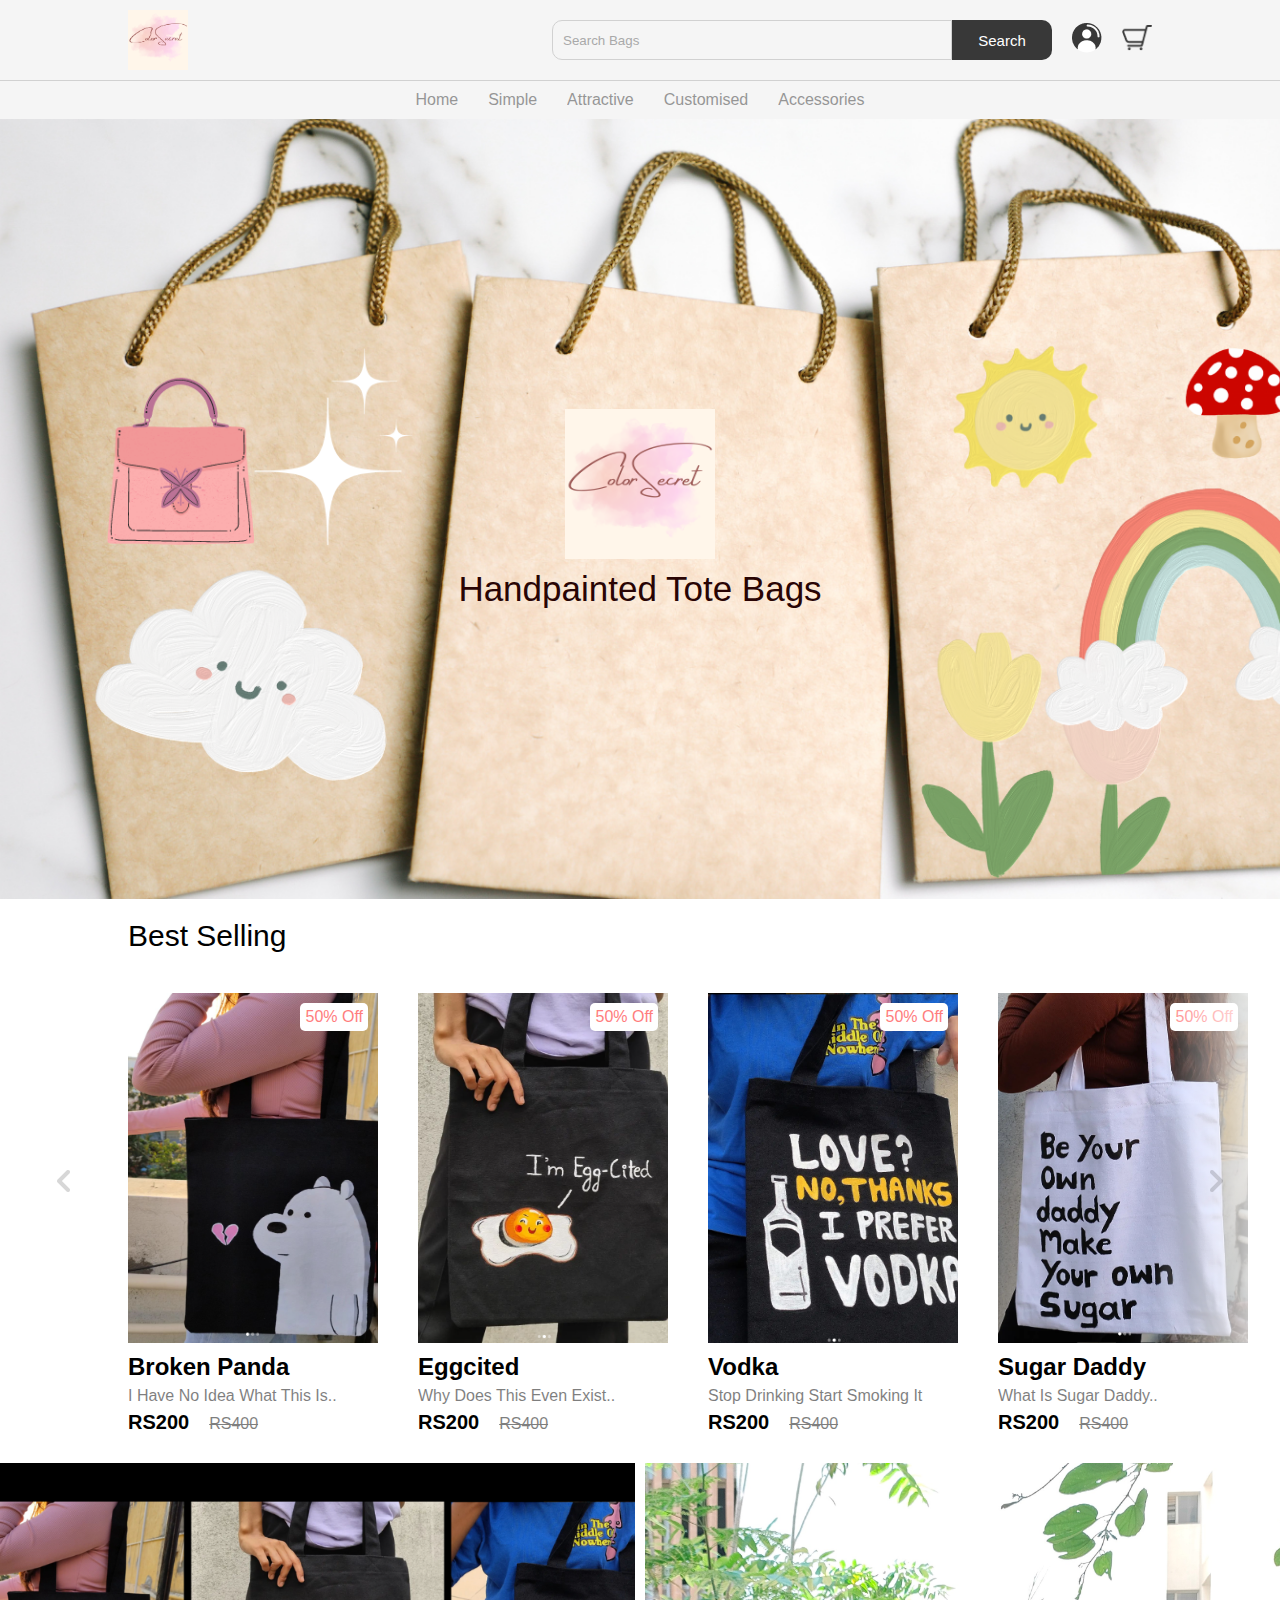
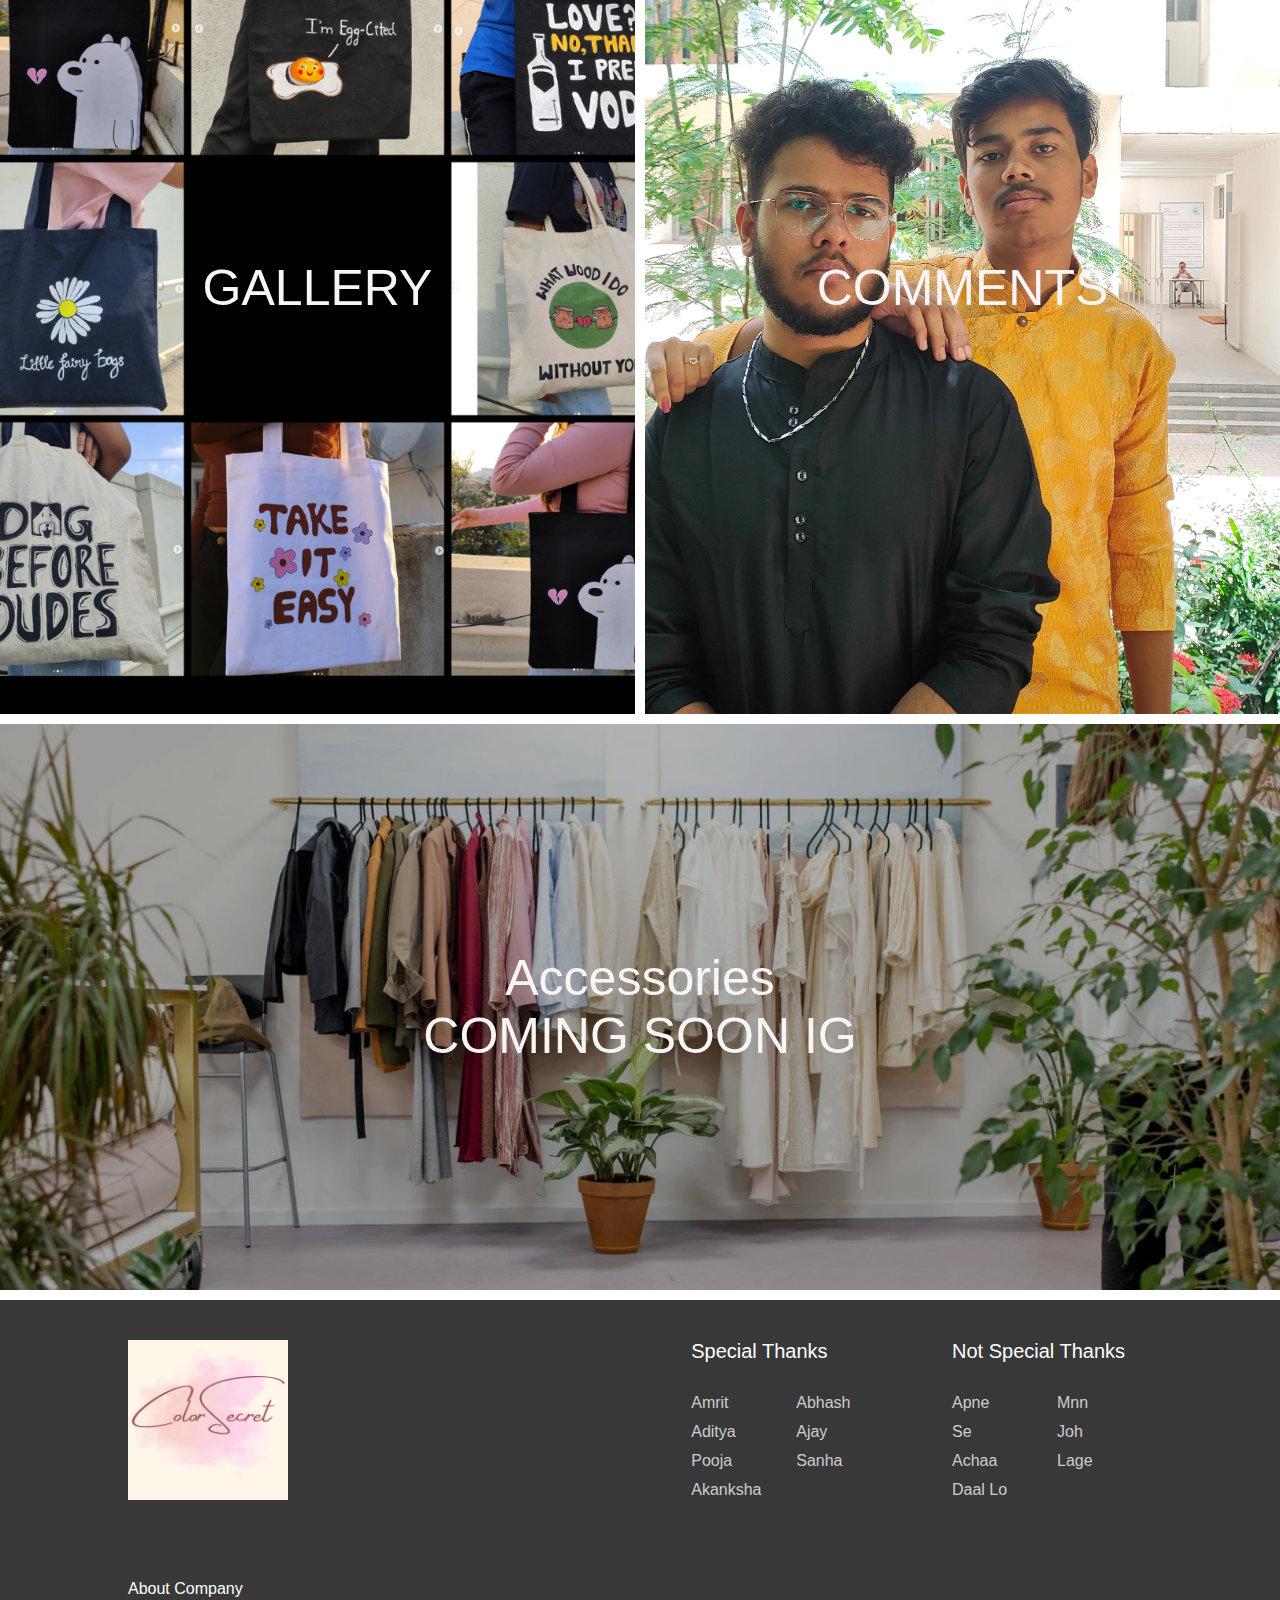
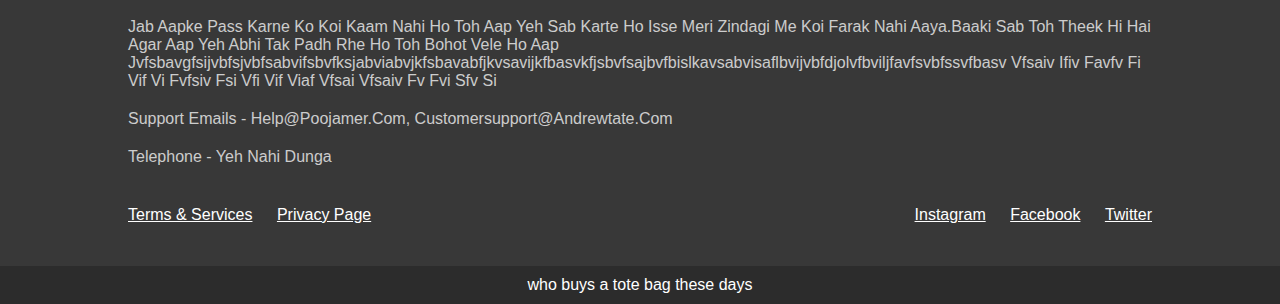
<file: index.html>
<!DOCTYPE html>
<html lang="en">
<head>
    <meta charset="UTF-8">
    <meta http-equiv="X-UA-Compatible" content="IE=edge">
    <meta name="viewport" content="width=device-width, initial-scale=1.0">
    <title>Cstb</title>

    <link rel="stylesheet" href="css/home.css">
</head>
<body>

    <nav class="navbar"></nav>
    

    <!-- hero section -->
<header class="hero-section">
    <div class="content">
        <img src="img/light-logo.png" class="logo" alt="">
        <p class="sub-heading"> Handpainted Tote bags</p>
    </div>
</header>

<section class="product">
    <h2 class="product-category">best selling</h2>
    <button class="pre-btn"><img src="img/arrow.png" alt=""></button>
    <button class="nxt-btn"><img src="img/arrow.png" alt=""></button>
    <div class="product-container">
        <div class="product-card">
            <div class="product-image">
                <span class="discount-tag">50% off</span>
                <img src="img/card1.png" class="product-thumb" alt="">
                <button class="card-btn">add to whislist</button>
            </div>
            <div class="product-info">
                <h2 class="product-brand">Broken Panda</h2>
                <p class="product-short-des">i have no idea what this is..</p>
                <span class="price">RS200</span><span class="actual-price">RS400</span>
            </div>
        </div>
        <div class="product-card">
            <div class="product-image">
                <span class="discount-tag">50% off</span>
                <img src="img/card2.png" class="product-thumb" alt="">
                <button class="card-btn">add to whislist</button>
            </div>
            <div class="product-info">
                <h2 class="product-brand">Eggcited</h2>
                <p class="product-short-des">why does this even exist..</p>
                <span class="price">RS200</span><span class="actual-price">RS400</span>
            </div>
        </div>
        <div class="product-card">
            <div class="product-image">
                <span class="discount-tag">50% off</span>
                <img src="img/card3.png" class="product-thumb" alt="">
                <button class="card-btn">add to whislist</button>
            </div>
            <div class="product-info">
                <h2 class="product-brand">Vodka</h2>
                <p class="product-short-des">Stop drinking Start smoking it helps</p>
                <span class="price">RS200</span><span class="actual-price">RS400</span>
            </div>
        </div>
        <div class="product-card">
            <div class="product-image">
                <span class="discount-tag">50% off</span>
                <img src="img/card4.png" class="product-thumb" alt="">
                <button class="card-btn">add to whislist</button>
            </div>
            <div class="product-info">
                <h2 class="product-brand">Sugar Daddy</h2>
                <p class="product-short-des">what is sugar daddy..</p>
                <span class="price">RS200</span><span class="actual-price">RS400</span>
            </div>
        </div>
        <div class="product-card">
            <div class="product-image">
                <span class="discount-tag">50% off</span>
                <img src="img/card5.png" class="product-thumb" alt="">
                <button class="card-btn">add to whislist</button>
            </div>
            <div class="product-info">
                <h2 class="product-brand">Flower</h2>
                <p class="product-short-des">a flower thats it..</p>
                <span class="price">RS200</span><span class="actual-price">RS400</span>
            </div>
        </div>
        <div class="product-card">
            <div class="product-image">
                <span class="discount-tag">50% off</span>
                <img src="img/card6.png" class="product-thumb" alt="">
                <button class="card-btn">add to whislist</button>
            </div>
            <div class="product-info">
                <h2 class="product-brand">Dogs</h2>
                <p class="product-short-des">Dogs before dudes srsly..</p>
                <span class="price">RS200</span><span class="actual-price">RS400</span>
            </div>
        </div>
        <div class="product-card">
            <div class="product-image">
                <span class="discount-tag">50% off</span>
                <img src="img/card7.png" class="product-thumb" alt="">
                <button class="card-btn">add to whislist</button>
            </div>
            <div class="product-info">
                <h2 class="product-brand">TIE</h2>
                <p class="product-short-des">Take it easy..</p>
                <span class="price">RS200</span><span class="actual-price">RS400</span>
            </div>
        </div>
        <div class="product-card">
            <div class="product-image">
                <span class="discount-tag">50% off</span>
                <img src="img/card8.png" class="product-thumb" alt="">
                <button class="card-btn">add to whislist</button>
            </div>
            <div class="product-info">
                <h2 class="product-brand">Wood</h2>
                <p class="product-short-des">what wood i do..</p>
                <span class="price">RS200</span><span class="actual-price">RS400</span>
            </div>
        </div>
        
    </div>
</section>

<!-- collections -->
<section class="collection-container">
    <a href="#" class="collection">
        <img src="img/gallery.png" alt="">
        <p class="collection-title">GALLERY</p>
    </a>
    <a href="#" class="collection">
        <img src="img/comments.jpg" alt="">
        <p class="collection-title">COMMENTS</p>
    </a>
    <a href="#" class="collection">
        <img src="img/accessories-collection.png" alt="">
        <p class="collection-title">accessories<br> COMING SOON IG</p>
    </a>
</section>
<footer>
    <div class="footer-content">
        <img src="img/light-logo.png" class="logo" alt="">
        <div class="footer-ul-container">
            <ul class="category">
                <li class="category-title">special thanks</li>
                <li><a href="#" class="footer-link">Amrit</a></li>
                <li><a href="#" class="footer-link">Abhash</a></li>
                <li><a href="#" class="footer-link">Aditya</a></li>
                <li><a href="#" class="footer-link">Ajay</a></li>
                <li><a href="#" class="footer-link">Pooja</a></li>
                <li><a href="#" class="footer-link">Sanha</a></li>
                <li><a href="#" class="footer-link">Akanksha</a></li>
                
            </ul>
            <ul class="category">
                <li class="category-title">not special thanks</li>
                <li><a href="#" class="footer-link">apne </a></li>
                <li><a href="#" class="footer-link">mnn</a></li>
                <li><a href="#" class="footer-link">se</a></li>
                <li><a href="#" class="footer-link">joh</a></li>
                <li><a href="#" class="footer-link">achaa</a></li>
                <li><a href="#" class="footer-link">lage</a></li>
                <li><a href="#" class="footer-link">daal lo</a></li>
                
            </ul>
        </div>
    </div>
</footer>


<script src="js/nav.js"></script>
<script src="js/home.js"></script>
<script src="js/footer.js"></script>


    
</body>
</html>
</file>
<file: css/home.css>
@import 'nav.css';
@import 'footer.css';

.hero-section{
    width: 100%;
    height: calc(100vh - 120px);
    background-image: url('../img/header.png');
    background-size: cover;
    display: flex;
    justify-content: center;
    align-items: center;
}

.hero-section .logo{
    height: 150px;
    display: block;
    margin: auto;
}

.hero-section .sub-heading{
    margin-top: 10px;
    text-align: center;
    color: #290404;
    text-transform: capitalize;
    font-size: 35px;
    font-weight: 300;
}



.product{
    position: relative;
    overflow: hidden;
    padding: 20px 0;
}

.product-category{
    padding: 0 10vw;
    font-size: 30px;
    font-weight: 500;
    margin-bottom: 40px;
    text-transform: capitalize;
}


.product-container{
    padding: 0 10vw;
    display: flex;
    overflow-x: auto;
    scroll-behavior: smooth;
}

.product-container::-webkit-scrollbar{
    display: none;
}

.product-card{
    flex: 0 0 auto;
    width: 250px;
    height: 450px;
    margin-right: 40px;
}

.product-image{
    position: relative;
    width: 100%;
    height: 350px;
    overflow: hidden;
}

.product-thumb{
    width: 100%;
    height: 350px;
    object-fit: cover;
}

.discount-tag{
    position: absolute;
    background: #fff;
    padding: 5px;
    border-radius: 5px;
    color: #ff7d7d;
    right: 10px;
    top: 10px;
    text-transform: capitalize;
}

.card-btn{
    position: absolute;
    bottom: 10px;
    left: 50%;
    transform: translateX(-50%);
    padding: 10px;
    width: 90%;
    text-transform: capitalize;
    border: none;
    outline: none;
    background: #fff;
    border-radius: 5px;
    transition: 0.5s;
    cursor: pointer;
    opacity: 0;
}

.product-card:hover .card-btn{
    opacity: 1;
}

.card-btn:hover{
    background: #efefef;
}

.product-info{
    width: 100%;
    height: 100px;
    padding-top: 10px;
}

/*.product-brand{
    text-transform: none;
}*/

.product-short-des{
    width: 100%;
    height: 20px;
    line-height: 20px;
    overflow: hidden;
    opacity: 0.5;
    text-transform: capitalize;
    margin: 5px 0;
}

.price{
    font-weight: 900;
    font-size: 20px;
}

.actual-price{
    margin-left: 20px;
    opacity: 0.5;
    text-decoration: line-through;
}
.product-container{
    padding: 0 10vw;
    display: flex;
    overflow-x: auto;
    scroll-behavior: smooth;
}

.product-container::-webkit-scrollbar{
    display: none;
}

.product-card{
    flex: 0 0 auto;
    width: 250px;
    height: 450px;
    margin-right: 40px;
}

.product-image{
    position: relative;
    width: 100%;
    height: 350px;
    overflow: hidden;
}

.product-thumb{
    width: 100%;
    height: 350px;
    object-fit: cover;
}

.discount-tag{
    position: absolute;
    background: #fff;
    padding: 5px;
    border-radius: 5px;
    color: #ff7d7d;
    right: 10px;
    top: 10px;
    text-transform: capitalize;
}

.card-btn{
    position: absolute;
    bottom: 10px;
    left: 50%;
    transform: translateX(-50%);
    padding: 10px;
    width: 90%;
    text-transform: capitalize;
    border: none;
    outline: none;
    background: #fff;
    border-radius: 5px;
    transition: 0.5s;
    cursor: pointer;
    opacity: 0;
}

.product-card:hover .card-btn{
    opacity: 1;
}

.card-btn:hover{
    background: #efefef;
}

.product-info{
    width: 100%;
    height: 100px;
    padding-top: 10px;
}

/*.product-brand{
    text-transform: uppercase;
}*/

.product-short-des{
    width: 100%;
    height: 20px;
    line-height: 20px;
    overflow: hidden;
    opacity: 0.5;
    text-transform: capitalize;
    margin: 5px 0;
}

.price{
    font-weight: 900;
    font-size: 20px;
}

.actual-price{
    margin-left: 20px;
    opacity: 0.5;
    text-decoration: line-through;
}
.product-container{
    padding: 0 10vw;
    display: flex;
    overflow-x: auto;
    scroll-behavior: smooth;
}

.product-container::-webkit-scrollbar{
    display: none;
}

.product-card{
    flex: 0 0 auto;
    width: 250px;
    height: 450px;
    margin-right: 40px;
}
 
.product-image{
    position: relative;
    width: 100%;
    height: 350px;
    overflow: hidden;
}

.product-thumb{
    width: 100%;
    height: 350px;
    object-fit: cover;
}

.discount-tag{
    position: absolute;
    background: #fff;
    padding: 5px;
    border-radius: 5px;
    color: #ff7d7d;
    right: 10px;
    top: 10px;
    text-transform: capitalize;
}


.pre-btn, .nxt-btn{
    border: none;
    width: 10vw;
    height: 100%;
    position: absolute;
    top: 0;
    display: flex;
    justify-content: center;
    align-items: center;
    background: linear-gradient(90deg, rgba(255, 255, 255, 0) 0%, #fff 100%);
    cursor: pointer;
    z-index: 8;
}

.pre-btn{
    left: 0;
    transform: rotate(180deg);
}

.nxt-btn{
    right: 0;
}

.pre-btn img, .nxt-btn img{
    opacity: 0.2;
}

.pre-btn:hover img, .nxt-btn:hover img{
    opacity: 1;
}

.collection-container{
    width: 100%;
    display: grid;
    grid-template-columns: repeat(2, 1fr);
    grid-gap: 10px;
}

.collection{
    position: relative;
}

.collection img{
    width: 100%;
    height: 100%;
    object-fit: cover;
}

.collection p{
    position: absolute;
    top: 50%;
    left: 50%;
    transform: translate(-50%, -50%);
    text-align: center;
    color: #faf5f5;
    font-size: 50px;
    text-transform: capitalize;
}

.collection:nth-child(3){
    grid-column: span 2;
    margin-bottom: 10px;
}
</file>
